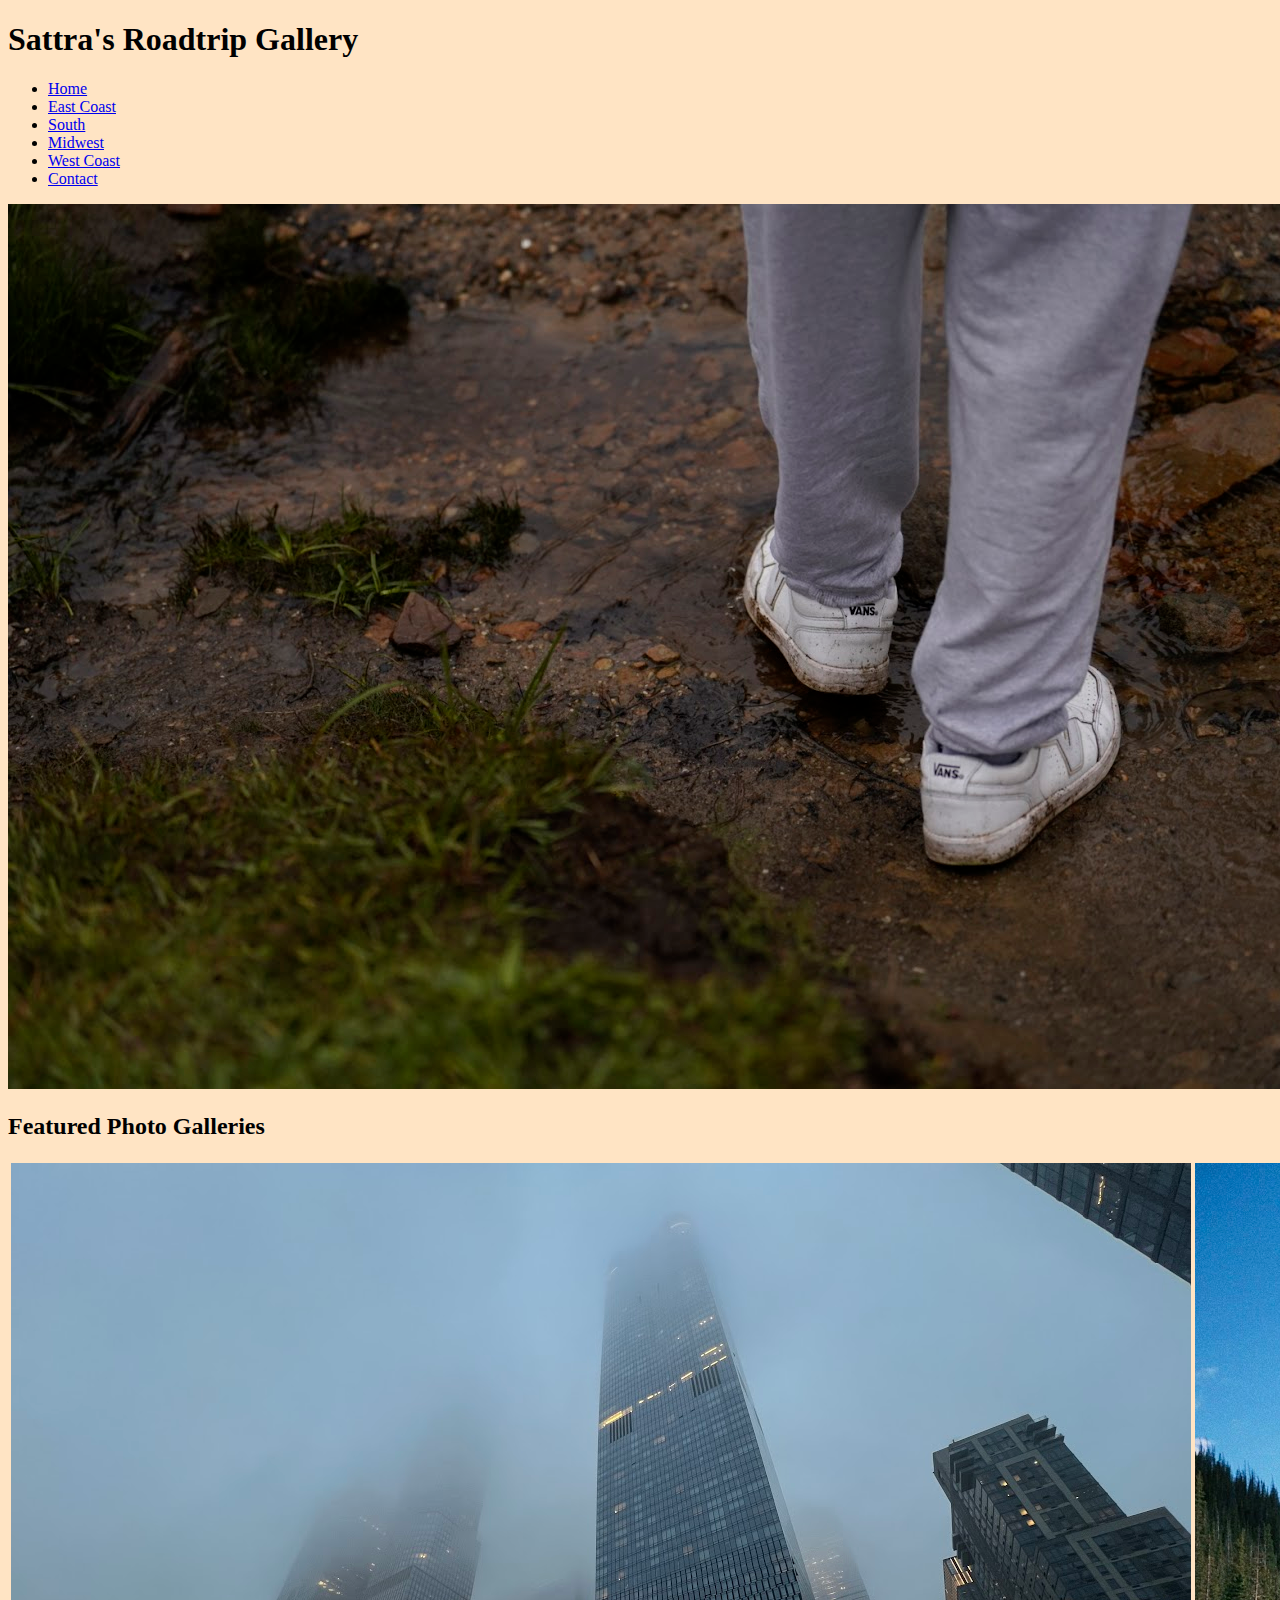
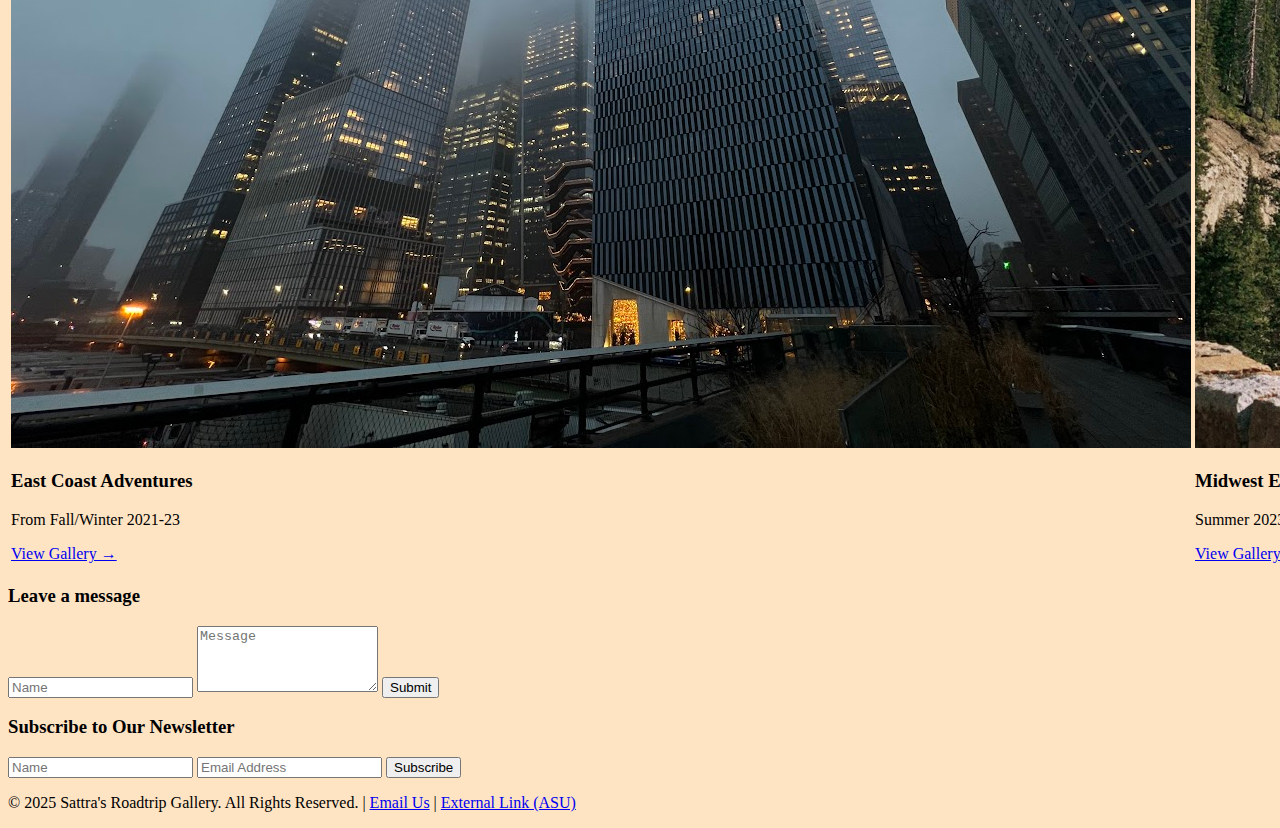
<file: index.html>
<!DOCTYPE html>
<html lang="en">
<head>
    <meta charset="UTF-8">
    <meta name="viewport" content="width=device-width, initial-scale=1.0">
    <meta name="description" content="Sattra's Roadtrip Gallery showcases photography and videos from road trip adventures across the US East Coast, Midwest, South, and West Coast.">
    <title>Sattra's Roadtrip Gallery</title>
    <link rel="stylesheet" href="styles.css">
</head>
<!-- Google tag (gtag.js) -->
<script async src="https://www.googletagmanager.com/gtag/js?id=G-709E1MPT04"></script>
<script>
  window.dataLayer = window.dataLayer || [];
  function gtag(){dataLayer.push(arguments);}
  gtag('js', new Date());

  gtag('config', 'G-709E1MPT04');
</script>
<body>

    <!-- Header Section -->
    <header>
        <div class="container">
            <h1 class="playfair-font">Sattra's Roadtrip Gallery</h1>
            <nav>
                <ul>
                    <li><a href="index.html">Home</a></li>
                    <li><a href="east_coast.html">East Coast</a></li>
                    <li><a href="south.html">South</a></li>
                    <li><a href="midwest.html">Midwest</a></li>
                    <li><a href="west_coast.html">West Coast</a></li>
                    <li><a href="contact.html">Contact</a></li>
                </ul>
            </nav>
        </div>
    </header>

    <!-- Main Content -->
    <main class="container">

        <!-- Hero Section -->
        <section class="hero-section">
            <!-- IMPLEMENTED: Hero photo for the homepage -->
            <img src="homepagephotos/herophoto.JPG" alt="Scenic road winding through green, forested hills on a sunny day.">
        </section>

        <!-- Featured Galleries Section -->
        <section class="gallery-section">
            <h2>Featured Photo Galleries</h2>
            <table class="gallery-table">
                <tr>
                    <!-- Gallery Card 1: East Coast -->
                    <td>
                        <div class="gallery-card">
                            <!-- IMPLEMENTED: East Coast photo for featured card -->
                            <img src="homepagephotos/eastcoastphoto.JPG" alt="Skyscrapers shrouded in fog in a large city.">
                            <div class="gallery-content">
                                <h3>East Coast Adventures</h3>
                                <p>From Fall/Winter 2021-23</p>
                                <a href="east_coast.html" class="view-link">View Gallery &rarr;</a>
                            </div>
                        </div>
                    </td>
                    <!-- Gallery Card 2: Midwest -->
                    <td>
                        <div class="gallery-card">
                            <!-- IMPLEMENTED: Midwest photo for featured card -->
                            <img src="homepagephotos/midwestphoto.jpg" alt="Mountain valley landscape with pine trees, a small lake, and large clouds.">
                            <div class="gallery-content">
                                <h3>Midwest Explorations</h3>
                                <p>Summer 2023</p>
                                <a href="midwest.html" class="view-link">View Gallery &rarr;</a>
                            </div>
                        </div>
                    </td>
                    <!-- Gallery Card 3: West Coast -->
                    <td>
                        <div class="gallery-card">
                            <!-- IMPLEMENTED: West Coast photo for featured card -->
                            <img src="homepagephotos/westcoastphoto.JPG" alt="Gnarled cypress tree on a sandy beach with fog in the distance.">
                            <div class="gallery-content">
                                <h3>West Coast Sunsets</h3>
                                <p>Fall, Summer, Winter 2022-24</p>
                                <a href="west_coast.html" class="view-link">View Gallery &rarr;</a>
                            </div>
                        </div>
                    </td>
                </tr>
            </table>
        </section>

    </main>

    <!-- Footer Section -->
    <footer>
        <div class="container">
            <div class="footer-content">
                <!-- Contact Form -->
                <div>
                    <h3>Leave a message</h3>
                    <form action="#" method="POST">
                        <input type="text" name="name" placeholder="Name" required>
                        <textarea name="message" placeholder="Message" rows="4" required></textarea>
                        <button type="submit">Submit</button>
                    </form>
                </div>
                
                <!-- Newsletter Form -->
                <div>
                    <h3>Subscribe to Our Newsletter</h3>
                    <form action="#" method="POST">
                        <input type="text" name="subscriber_name" placeholder="Name" required>
                        <input type="email" name="subscriber_email" placeholder="Email Address" required>
                        <button type="submit">Subscribe</button>
                    </form>
                </div>
            </div>
            <p class="copyright">
                &copy; 2025 Sattra's Roadtrip Gallery. All Rights Reserved. | 
                <a href="mailto:skao9@asu.edu" class="footer-link">Email Us</a> | 
                <a href="https://www.asu.edu/" target="_blank" class="footer-link">External Link (ASU)</a>
            </p>
        </div>
    </footer>

</body>
</html>
</file>
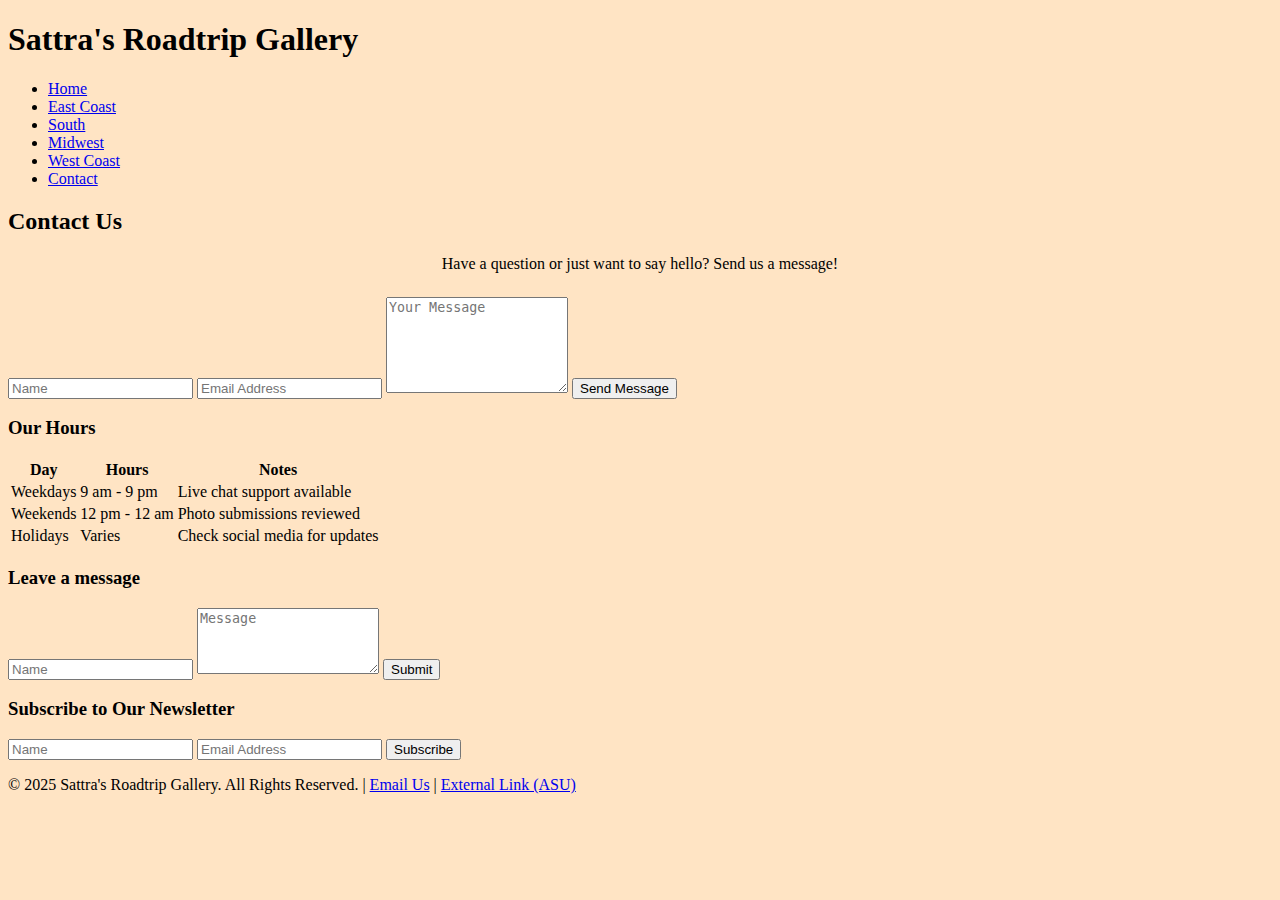
<file: contact.html>
<!DOCTYPE html>
<html lang="en">
<head>
    <meta charset="UTF-8">
    <meta name="viewport" content="width=device-width, initial-scale=1.0">
    <meta name="description" content="Contact information and business hours for Sattra's Roadtrip Gallery.">
    <title>Contact Us</title>
    <link rel="stylesheet" href="styles.css">
</head>
<!-- Google tag (gtag.js) -->
<script async src="https://www.googletagmanager.com/gtag/js?id=G-709E1MPT04"></script>
<script>
  window.dataLayer = window.dataLayer || [];
  function gtag(){dataLayer.push(arguments);}
  gtag('js', new Date());

  gtag('config', 'G-709E1MPT04');
</script>
<body>

    <!-- Header Section -->
    <header>
        <div class="container">
            <h1 class="playfair-font">Sattra's Roadtrip Gallery</h1>
            <nav>
                <ul>
                    <li><a href="index.html">Home</a></li>
                    <li><a href="east_coast.html">East Coast</a></li>
                    <li><a href="south.html">South</a></li>
                    <li><a href="midwest.html">Midwest</a></li>
                    <li><a href="west_coast.html">West Coast</a></li>
                    <li><a href="contact.html">Contact</a></li>
                </ul>
            </nav>
        </div>
    </header>

    <!-- Main Content -->
    <main class="container">
        <section class="contact-section">
            <h2>Contact Us</h2>
            <p style="text-align: center; margin-bottom: 1.5rem;">Have a question or just want to say hello? Send us a message!</p>
            <form action="#" method="POST">
                <input type="text" name="name" placeholder="Name" required>
                <input type="email" name="email" placeholder="Email Address" required>
                <textarea name="message" placeholder="Your Message" rows="6" required></textarea>
                <button type="submit">Send Message</button>
            </form>

            <div class="contact-hours">
                <h3>Our Hours</h3>
                <table class="contact-hours-table">
                    <thead>
                        <tr>
                            <th>Day</th>
                            <th>Hours</th>
                            <!-- Added a third column header -->
                            <th>Notes</th>
                        </tr>
                    </thead>
                    <tbody>
                        <tr>
                            <td>Weekdays</td>
                            <td>9 am - 9 pm</td>
                            <!-- Added data for the third column -->
                            <td>Live chat support available</td>
                        </tr>
                        <tr>
                            <td>Weekends</td>
                            <td>12 pm - 12 am</td>
                            <!-- Added data for the third column -->
                            <td>Photo submissions reviewed</td>
                        </tr>
                        <!-- Added a third row for compliance with project instructions (3 data rows minimum) -->
                        <tr>
                            <td>Holidays</td>
                            <td>Varies</td>
                            <!-- Added data for the third column -->
                            <td>Check social media for updates</td>
                        </tr>
                    </tbody>
                </table>
            </div>
        </section>
    </main>

    <!-- Footer Section -->
    <footer>
        <div class="container">
            <div class="footer-content">
                <div>
                    <h3>Leave a message</h3>
                    <form action="#" method="POST">
                        <input type="text" name="name" placeholder="Name" required>
                        <textarea name="message" placeholder="Message" rows="4" required></textarea>
                        <button type="submit">Submit</button>
                    </form>
                </div>
                <div>
                    <h3>Subscribe to Our Newsletter</h3>
                    <form action="#" method="POST">
                        <input type="text" name="subscriber_name" placeholder="Name" required>
                        <input type="email" name="subscriber_email" placeholder="Email Address" required>
                        <button type="submit">Subscribe</button>
                    </form>
                </div>
            </div>
            <p class="copyright">
                &copy; 2025 Sattra's Roadtrip Gallery. All Rights Reserved. | 
                <a href="mailto:skao9@asu.edu" class="footer-link">Email Us</a> | 
                <a href="https://www.asu.edu/" target="_blank" class="footer-link">External Link (ASU)</a>
            </p>
        </div>
    </footer>

</body>
</html>
</file>
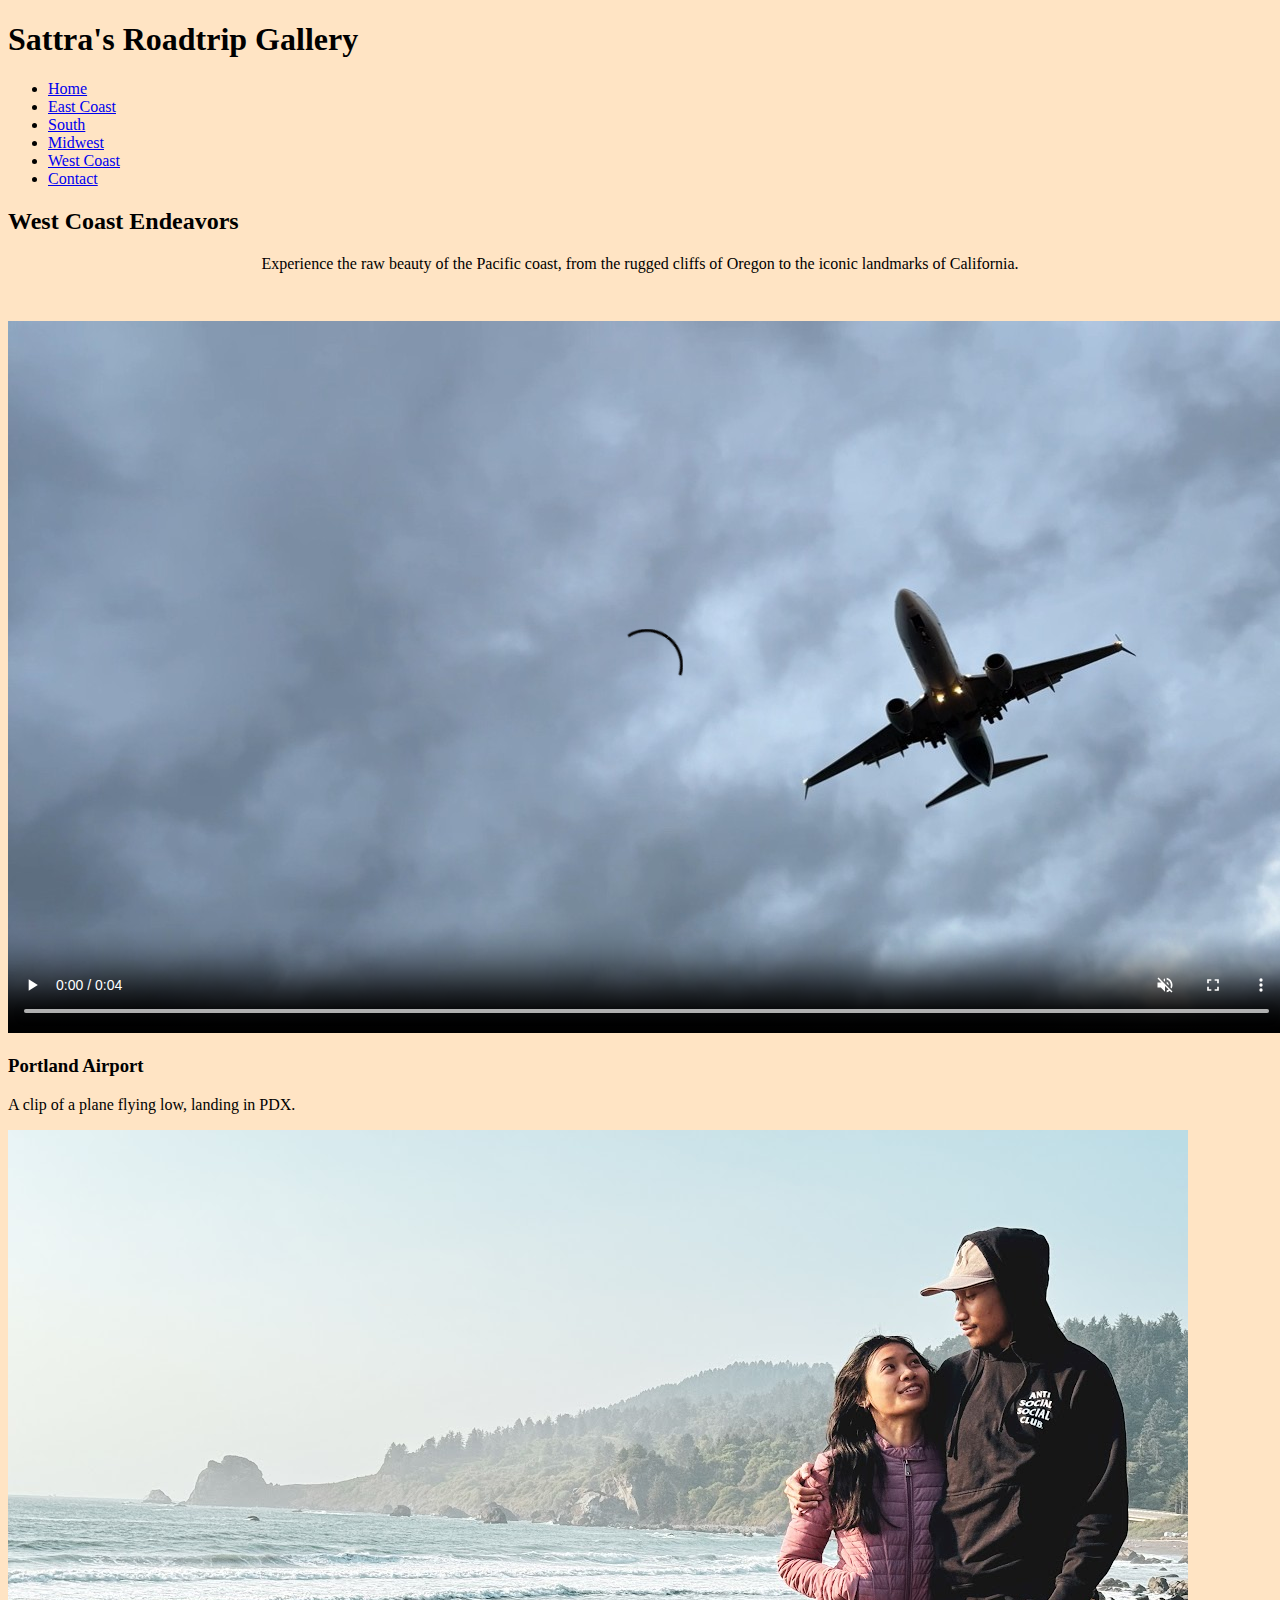
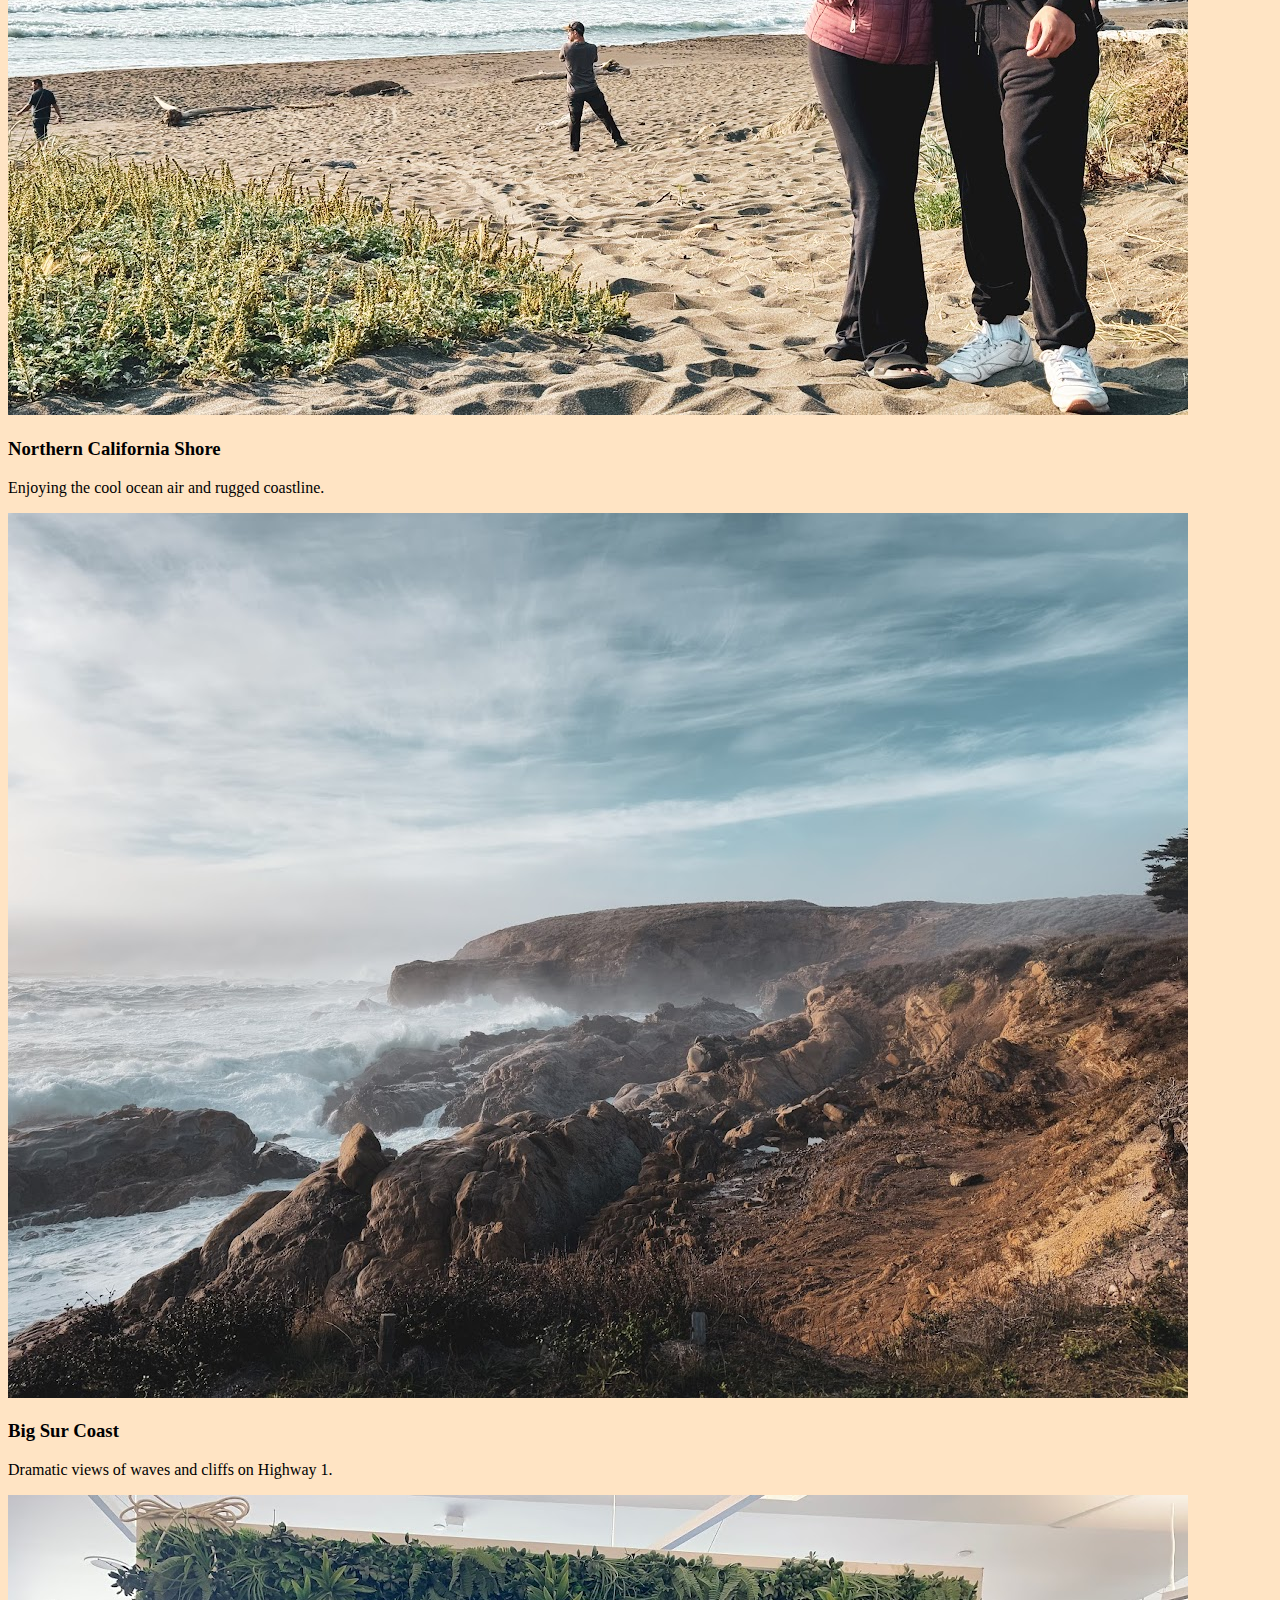
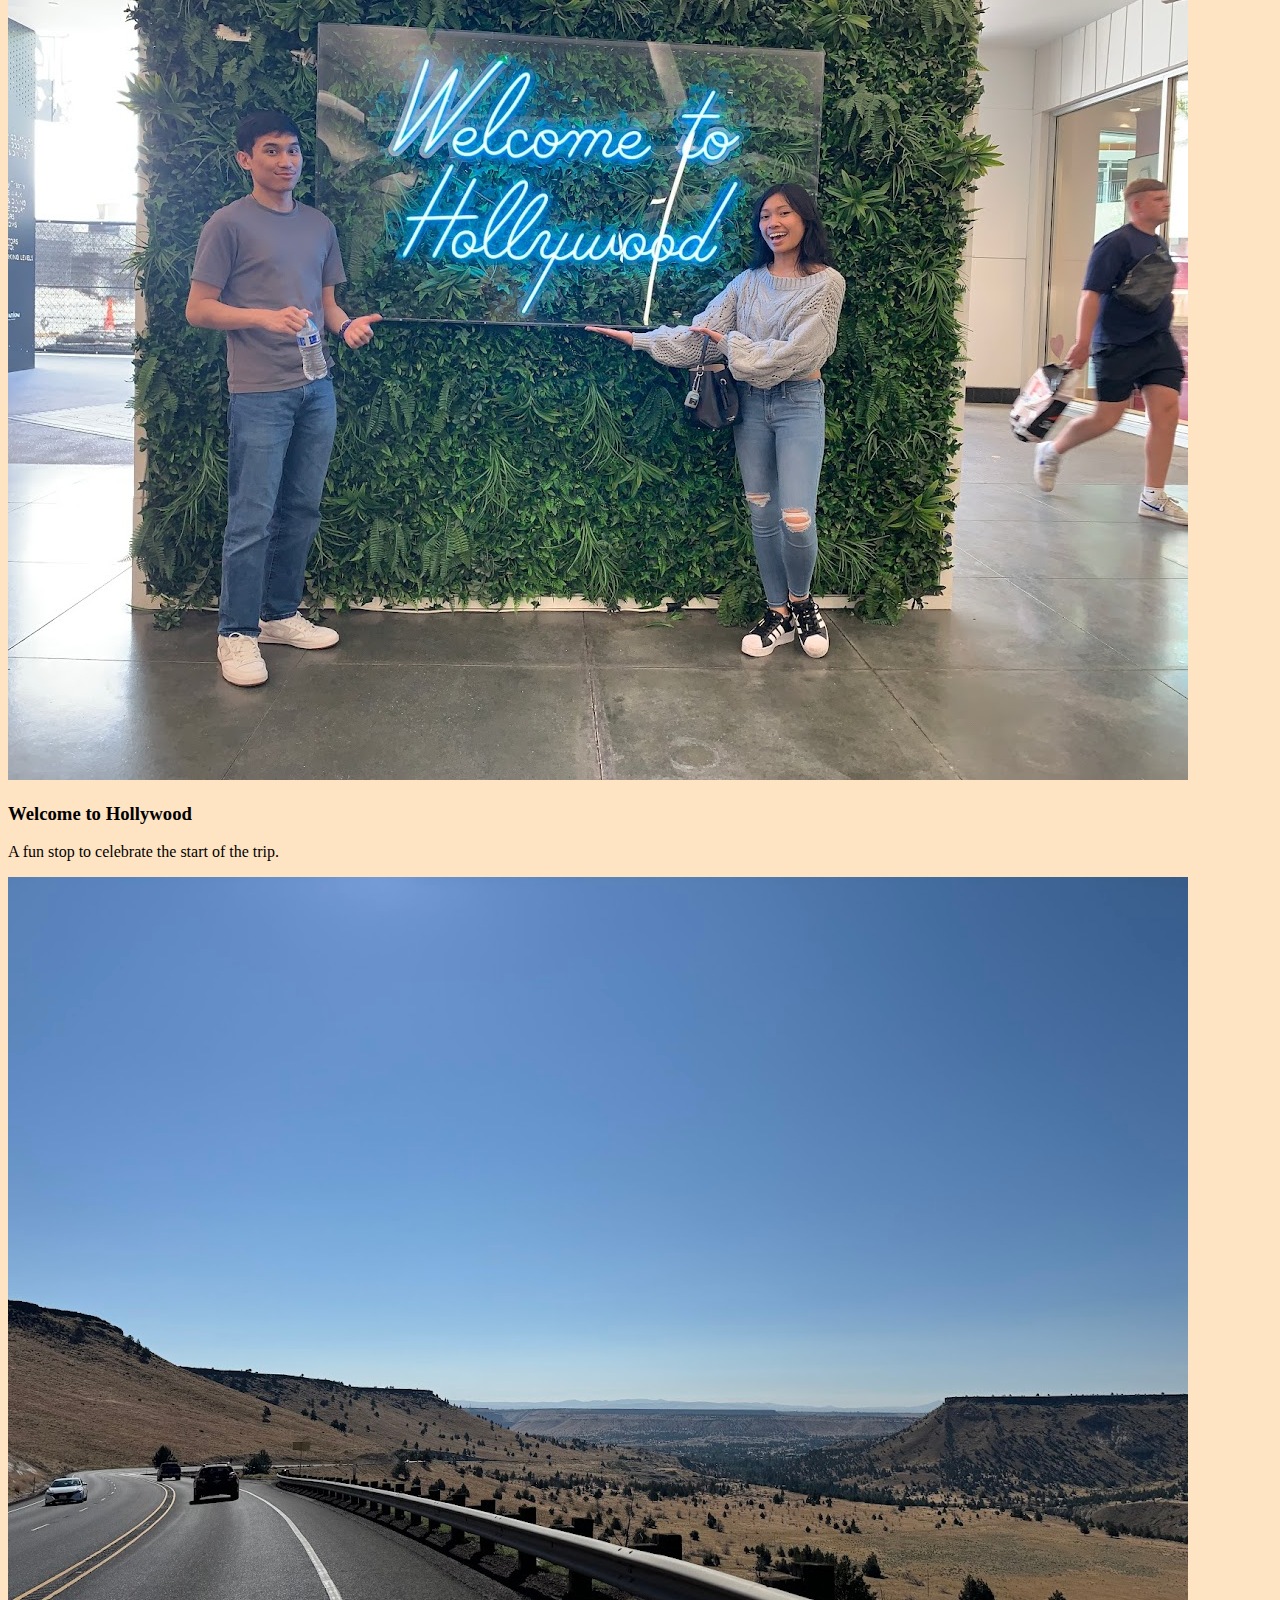
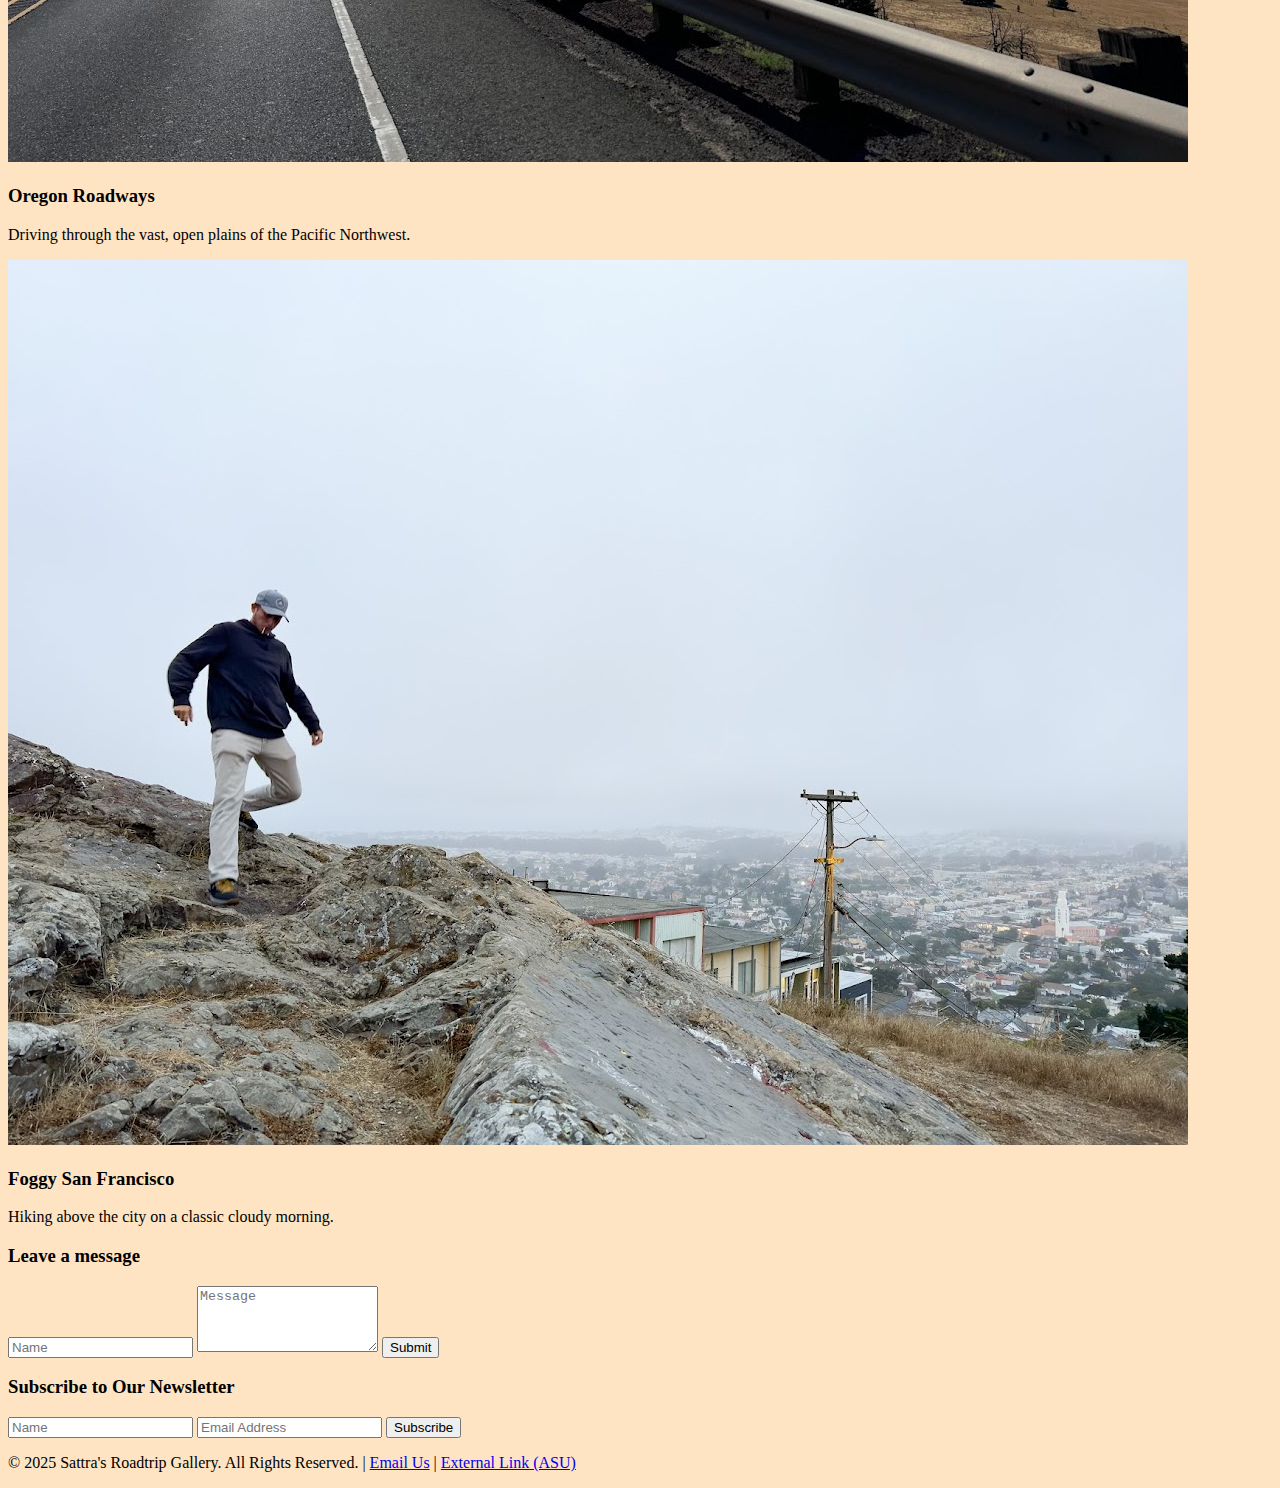
<file: west_coast.html>
<!DOCTYPE html>
<html lang="en">
<head>
    <meta charset="UTF-8">
    <meta name="viewport" content="width=device-width, initial-scale=1.0">
    <meta name="description" content="Photo and video gallery featuring road trip adventures along the West Coast of the United States.">
    <title>West Coast Gallery</title>
    <link rel="stylesheet" href="styles.css">
</head>
<!-- Google tag (gtag.js) -->
<script async src="https://www.googletagmanager.com/gtag/js?id=G-709E1MPT04"></script>
<script>
  window.dataLayer = window.dataLayer || [];
  function gtag(){dataLayer.push(arguments);}
  gtag('js', new Date());

  gtag('config', 'G-709E1MPT04');
</script>
<body>

    <!-- Header Section -->
    <header>
        <div class="container">
            <h1 class="playfair-font">Sattra's Roadtrip Gallery</h1>
            <nav>
                <ul>
                    <li><a href="index.html">Home</a></li>
                    <li><a href="east_coast.html">East Coast</a></li>
                    <li><a href="south.html">South</a></li>
                    <li><a href="midwest.html">Midwest</a></li>
                    <li><a href="west_coast.html">West Coast</a></li>
                    <li><a href="contact.html">Contact</a></li>
                </ul>
            </nav>
        </div>
    </header>

    <!-- Main Content -->
    <main class="container">
        <section class="gallery-section">
            <h2>West Coast Endeavors</h2>
            <p style="text-align: center; max-width: 800px; margin: 0 auto 3rem;">
                Experience the raw beauty of the Pacific coast, from the rugged cliffs of Oregon to the iconic landmarks of California.
            </p>
            <div class="gallery-grid">
                <!-- Video 1 (Project Requirement) -->
                <div class="gallery-card video-card">
                    <video controls muted poster="wc_photos/planeposter.jpg">
                        <source src="wc_photos/plane.mp4" type="video/mp4">
                        Your browser does not support the video tag.
                    </video>
                    <div class="gallery-content">
                        <h3>Portland Airport</h3>
                        <p>A clip of a plane flying low, landing in PDX. </p>
                    </div>
                </div>
                <!-- Photo 1: Beach -->
                <div class="gallery-card">
                    <a href="wc_photos/beach.jpg" target="_blank">
                        <img src="wc_photos/beach.jpg" alt="Couple standing on a sandy beach with large waves and forested hills in the background.">
                    </a>
                    <div class="gallery-content">
                        <h3>Northern California Shore</h3>
                        <p>Enjoying the cool ocean air and rugged coastline.</p>
                    </div>
                </div>
                <!-- Photo 2: Carmel by the Sea -->
                <div class="gallery-card">
                    <a href="wc_photos/carmelbythesea.JPG" target="_blank">
                        <img src="wc_photos/carmelbythesea.JPG" alt="Waves crashing against rocky cliffs near Carmel-by-the-Sea.">
                    </a>
                    <div class="gallery-content">
                        <h3>Big Sur Coast</h3>
                        <p>Dramatic views of waves and cliffs on Highway 1.</p>
                    </div>
                </div>
                <!-- Photo 3: Hollywood -->
                <div class="gallery-card">
                    <a href="wc_photos/hollywood.JPG" target="_blank">
                        <img src="wc_photos/hollywood.JPG" alt="Two people posing next to a neon 'Welcome to Hollywood' sign surrounded by greenery.">
                    </a>
                    <div class="gallery-content">
                        <h3>Welcome to Hollywood</h3>
                        <p>A fun stop to celebrate the start of the trip.</p>
                    </div>
                </div>
                <!-- Photo 4: Oregon -->
                <div class="gallery-card">
                    <a href="wc_photos/oregon.JPG" target="_blank">
                        <img src="wc_photos/oregon.JPG" alt="View from a highway overlooking a wide, arid canyon valley in Oregon.">
                    </a>
                    <div class="gallery-content">
                        <h3>Oregon Roadways</h3>
                        <p>Driving through the vast, open plains of the Pacific Northwest.</p>
                    </div>
                </div>
                <!-- Photo 5: San Francisco -->
                <div class="gallery-card">
                    <a href="wc_photos/sanfrancisco.JPG" target="_blank">
                        <img src="wc_photos/sanfrancisco.JPG" alt="A person hiking on a rocky hillside overlooking the city of San Francisco on a foggy day.">
                    </a>
                    <div class="gallery-content">
                        <h3>Foggy San Francisco</h3>
                        <p>Hiking above the city on a classic cloudy morning.</p>
                    </div>
                </div>
            </div>
        </section>
    </main>

    <!-- Footer Section -->
    <footer>
        <div class="container">
            <div class="footer-content">
                <div>
                    <h3>Leave a message</h3>
                    <form action="#" method="POST">
                        <input type="text" name="name" placeholder="Name" required>
                        <textarea name="message" placeholder="Message" rows="4" required></textarea>
                        <button type="submit">Submit</button>
                    </form>
                </div>
                <div>
                    <h3>Subscribe to Our Newsletter</h3>
                    <form action="#" method="POST">
                        <input type="text" name="subscriber_name" placeholder="Name" required>
                        <input type="email" name="subscriber_email" placeholder="Email Address" required>
                        <button type="submit">Subscribe</button>
                    </form>
                </div>
            </div>
            <p class="copyright">
                &copy; 2025 Sattra's Roadtrip Gallery. All Rights Reserved. | 
                <a href="mailto:skao9@asu.edu" class="footer-link">Email Us</a> | 
                <a href="https://www.asu.edu/" target="_blank" class="footer-link">External Link (ASU)</a>
            </p>
        </div>
    </footer>

</body>
</html>
</file>
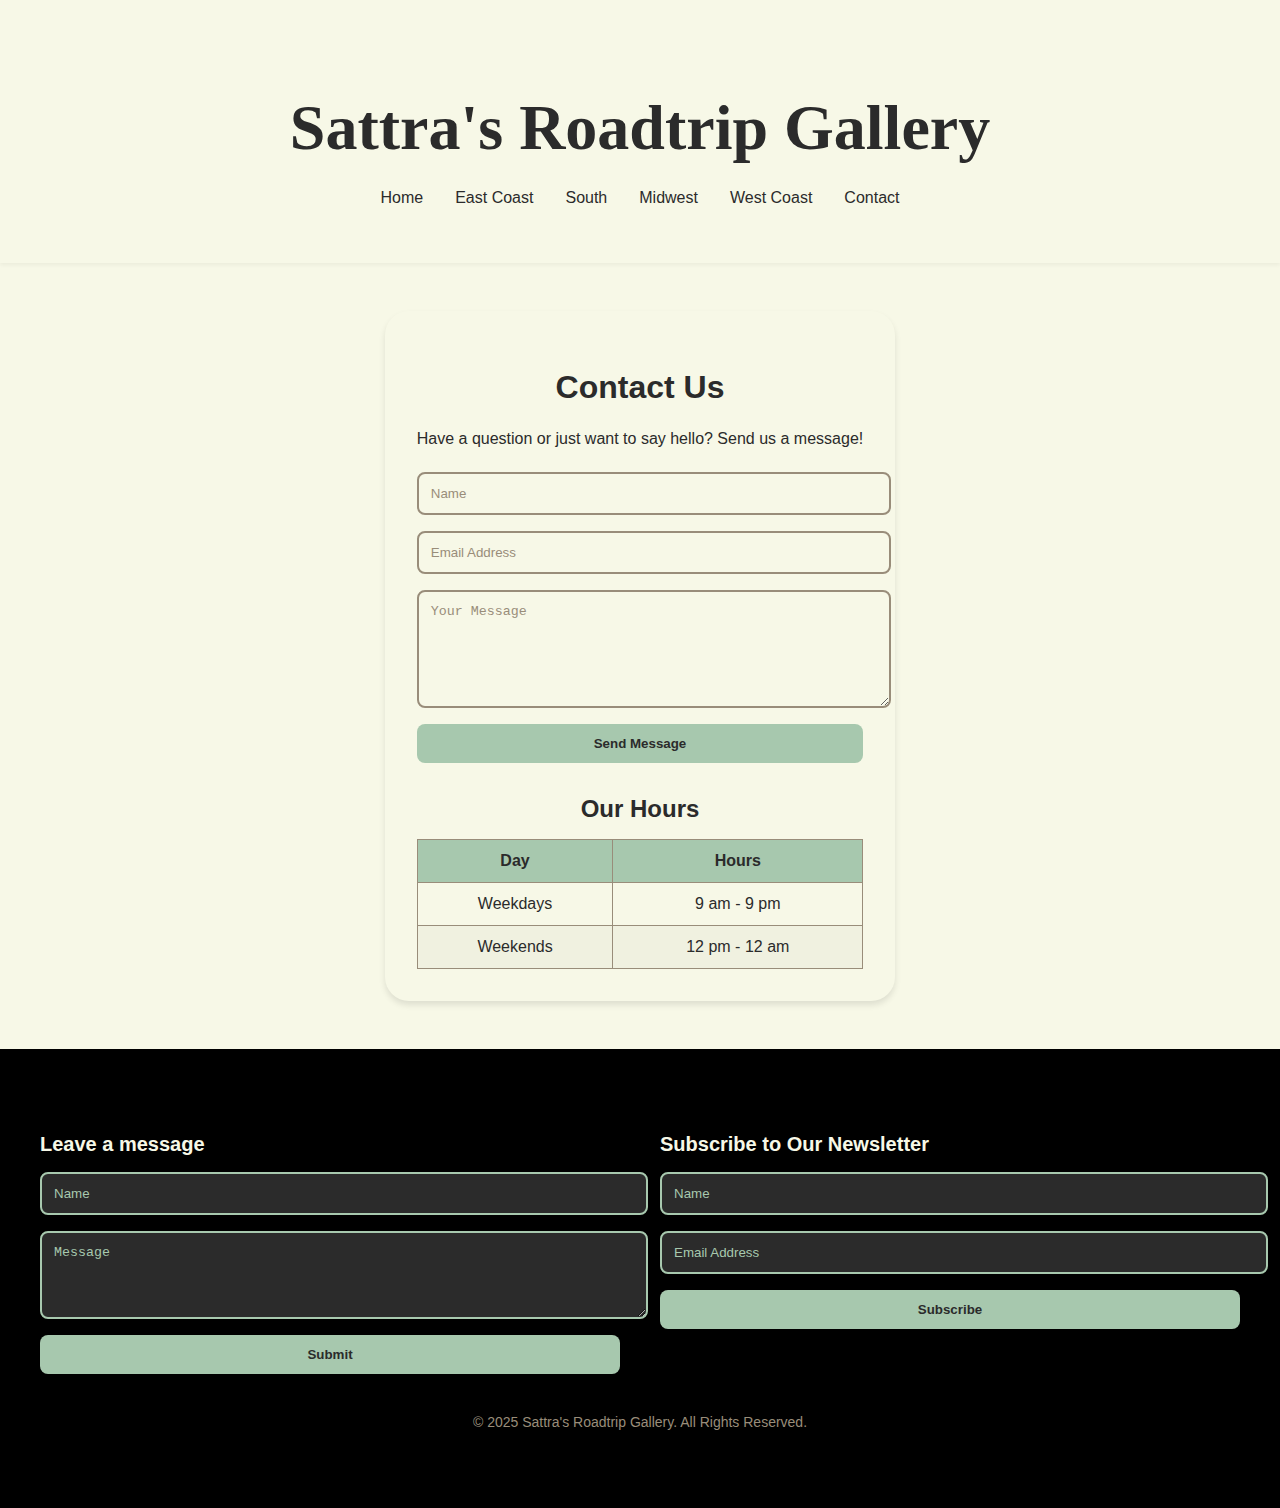
<file: skao9-gallery/contact.html>
<!DOCTYPE html>
<html lang="en">
<head>
    <meta charset="UTF-8">
    <meta name="viewport" content="width=device-width, initial-scale=1.0">
    <title>Contact Us</title>
    <link rel="stylesheet" href="styles.css">
</head>
<body>

    <!-- Header Section -->
    <header>
        <div class="container">
            <h1 class="playfair-font">Sattra's Roadtrip Gallery</h1>
            <nav>
                <ul>
                    <li><a href="index.html">Home</a></li>
                    <li><a href="east_coast.html">East Coast</a></li>
                    <li><a href="south.html">South</a></li>
                    <li><a href="midwest.html">Midwest</a></li>
                    <li><a href="west_coast.html">West Coast</a></li>
                    <li><a href="contact.html">Contact</a></li>
                </ul>
            </nav>
        </div>
    </header>

    <!-- Main Content -->
    <main class="container">
        <section class="contact-section">
            <h2>Contact Us</h2>
            <p style="text-align: center; margin-bottom: 1.5rem;">Have a question or just want to say hello? Send us a message!</p>
            <form>
                <input type="text" placeholder="Name">
                <input type="email" placeholder="Email Address">
                <textarea placeholder="Your Message" rows="6"></textarea>
                <button type="submit">Send Message</button>
            </form>

            <div class="contact-hours">
                <h3>Our Hours</h3>
                <table class="contact-hours-table">
                    <thead>
                        <tr>
                            <th>Day</th>
                            <th>Hours</th>
                        </tr>
                    </thead>
                    <tbody>
                        <tr>
                            <td>Weekdays</td>
                            <td>9 am - 9 pm</td>
                        </tr>
                        <tr>
                            <td>Weekends</td>
                            <td>12 pm - 12 am</td>
                        </tr>
                    </tbody>
                </table>
            </div>
        </section>
    </main>

    <!-- Footer Section -->
    <footer>
        <div class="container">
            <div class="footer-content">
                <div>
                    <h3>Leave a message</h3>
                    <form>
                        <input type="text" placeholder="Name">
                        <textarea placeholder="Message" rows="4"></textarea>
                        <button type="submit">Submit</button>
                    </form>
                </div>
                <div>
                    <h3>Subscribe to Our Newsletter</h3>
                    <form>
                        <input type="text" placeholder="Name">
                        <input type="email" placeholder="Email Address">
                        <button type="submit">Subscribe</button>
                    </form>
                </div>
            </div>
            <p class="copyright">&copy; 2025 Sattra's Roadtrip Gallery. All Rights Reserved.</p>
        </div>
    </footer>

</body>
</html>
</file>
<file: styles.css>
body {
    background-color: bisque;
}
</file>
<file: skao9-gallery/styles.css>
/*
 * - Text: #2b2b2b (Dark Gray)
 * - Background: #f7f8e7 (Light Beige)
 * - Primary: #a7c8ae (Sage Green)
 * - Secondary: #000000 (Black)
 * - Accent: #998d7a (Taupe)
 */
        
body {
    font-family: Helvetica, Arial, sans-serif;
    background-color: #f7f8e7;
    color: #2b2b2b;
    margin: 0;
    display: flex;
    flex-direction: column;
    min-height: 100vh;
}

.playfair-font {
    font-family: Georgia, 'Times New Roman', serif;
}

.container {
    max-width: 1200px;
    margin: 0 auto;
    padding: 1rem;
}

header {
    background-color: #f7f8e7;
    box-shadow: 0 2px 4px rgba(0, 0, 0, 0.05);
    padding: 2rem 0;
    text-align: center;
}

header h1 {
    font-size: 3rem;
    margin-bottom: 1rem;
}

nav ul {
    display: flex;
    flex-wrap: wrap;
    justify-content: center;
    list-style: none;
    padding: 0;
    margin: 0;
}

nav li a {
    padding: 0.5rem 1rem;
    display: block;
    color: #2b2b2b;
    text-decoration: none;
    transition: color 0.3s;
}

nav li a:hover {
    color: #a7c8ae;
}

main {
    flex-grow: 1;
}

.hero-section {
    width: 100%;
    height: auto;
    max-height: 600px;
    overflow: hidden;
    border-radius: 1.5rem;
    margin-bottom: 3rem;
}

.hero-section img {
    width: 100%;
    height: 100%;
    object-fit: cover;
}

.gallery-section {
    margin-top: 2rem;
    margin-bottom: 3rem;
}

.gallery-section h2 {
    font-size: 2.5rem;
    font-weight: bold;
    text-align: center;
    margin-bottom: 2rem;
}

.gallery-table {
    width: 100%;
    border-collapse: collapse;
}

.gallery-table td {
    padding: 1rem;
    vertical-align: top;
    text-align: center;
}

@media (min-width: 768px) {
    .gallery-table td {
        display: table-cell;
    }
}

.gallery-card {
    background-color: #f7f8e7;
    border-radius: 1.5rem;
    box-shadow: 0 4px 6px rgba(0, 0, 0, 0.1);
    overflow: hidden;
    transition: transform 0.3s;
}

.gallery-card:hover {
    transform: scale(1.03);
}

.gallery-card img {
    width: 100%;
    height: 250px;
    object-fit: cover;
}

.gallery-content {
    padding: 1.5rem;
}

.gallery-content h3 {
    font-size: 1.25rem;
    font-weight: 600;
    margin-bottom: 0.5rem;
}

.gallery-content p {
    color: #998d7a;
    font-size: 0.875rem;
}

.view-link {
    display: inline-block;
    margin-top: 1rem;
    color: #a7c8ae;
    text-decoration: none;
    font-weight: 500;
}

.view-link:hover {
    text-decoration: underline;
}

.contact-section {
    padding: 2rem;
    background-color: #f7f8e7;
    border-radius: 1.5rem;
    box-shadow: 0 4px 6px rgba(0, 0, 0, 0.1);
    margin: 2rem auto;
    max-width: 600px;
}

.contact-section h2 {
    font-size: 2rem;
    font-weight: bold;
    text-align: center;
    margin-bottom: 1.5rem;
}

.contact-section form {
    display: flex;
    flex-direction: column;
    gap: 1rem;
}

.contact-section input, .contact-section textarea {
    width: 100%;
    padding: 0.75rem;
    border: 2px solid #998d7a;
    background-color: #f7f8e7;
    color: #2b2b2b;
    border-radius: 0.5rem;
}

.contact-section input::placeholder, .contact-section textarea::placeholder {
    color: #998d7a;
}

.contact-section button {
    background-color: #a7c8ae;
    color: #2b2b2b;
    padding: 0.75rem 1.5rem;
    border-radius: 0.5rem;
    font-weight: bold;
    border: none;
    cursor: pointer;
    transition: background-color 0.3s;
}

.contact-section button:hover {
    background-color: #88a78f;
}

.contact-hours {
    margin-top: 2rem;
}

.contact-hours h3 {
    font-size: 1.5rem;
    font-weight: bold;
    margin-bottom: 1rem;
    text-align: center;
}

.contact-hours-table {
    width: 100%;
    border-collapse: collapse;
}

.contact-hours-table th, .contact-hours-table td {
    border: 1px solid #998d7a;
    padding: 0.75rem;
    text-align: center;
}

.contact-hours-table th {
    background-color: #a7c8ae;
    color: #2b2b2b;
}

.contact-hours-table tr:nth-child(even) {
    background-color: #f0f1e0;
}

footer {
    background-color: #000000;
    color: #f7f8e7;
    padding: 3rem 0;
    text-align: center;
}

footer .footer-content {
    display: grid;
    grid-template-columns: 1fr;
    gap: 2.5rem;
    text-align: left;
}

footer .footer-content h3 {
    font-size: 1.25rem;
    font-weight: 600;
    margin-bottom: 1rem;
}

footer form {
    display: flex;
    flex-direction: column;
    gap: 1rem;
}

footer input, footer textarea {
    width: 100%;
    padding: 0.75rem;
    border: 2px solid #a7c8ae;
    background-color: #2b2b2b;
    color: #f7f8e7;
    border-radius: 0.5rem;
}

footer input::placeholder, footer textarea::placeholder {
    color: #a7c8ae;
}

footer button {
    background-color: #a7c8ae;
    color: #2b2b2b;
    padding: 0.75rem 1.5rem;
    border-radius: 0.5rem;
    font-weight: bold;
    border: none;
    cursor: pointer;
    transition: background-color 0.3s;
}

footer button:hover {
    background-color: #88a78f;
}

footer .copyright {
    color: #998d7a;
    font-size: 0.875rem;
    margin-top: 2.5rem;
}

@media (min-width: 768px) {
    header h1 {
        font-size: 4rem;
    }

    nav ul {
        justify-content: center;
    }

    footer .footer-content {
        grid-template-columns: repeat(2, 1fr);
        text-align: left;
    }
}
</file>
